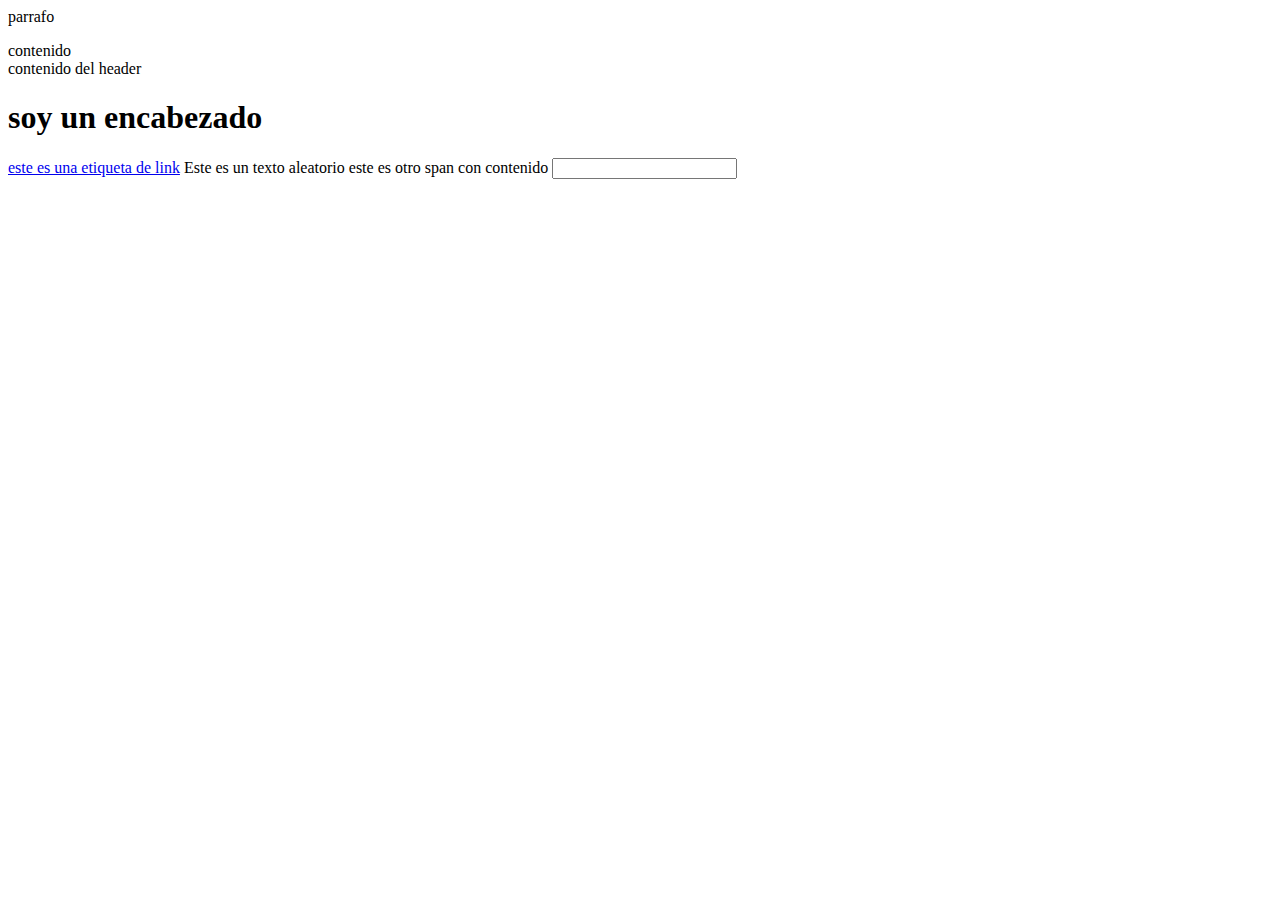
<file: 01 HTML Y CSS/02 modelos/index.html>
<!-- 
    1️⃣ TIPOS DE MODELO DE ETIQUETAS
-->
<!-- MODELO DE BLOQUE -->
<body>
  <div>
    <p>parrafo</p>
    contenido
  </div>
  <header>
    contenido del header
    <h1>soy un encabezado</h1>
  </header>

  <!-- MODELO INLINE -->

  <a href="https://www.google.com">este es una etiqueta de link</a>

  <span>Este es un texto aleatorio</span>
  <span>este es otro span con contenido</span>
  <input type="text">
</body>
</file>
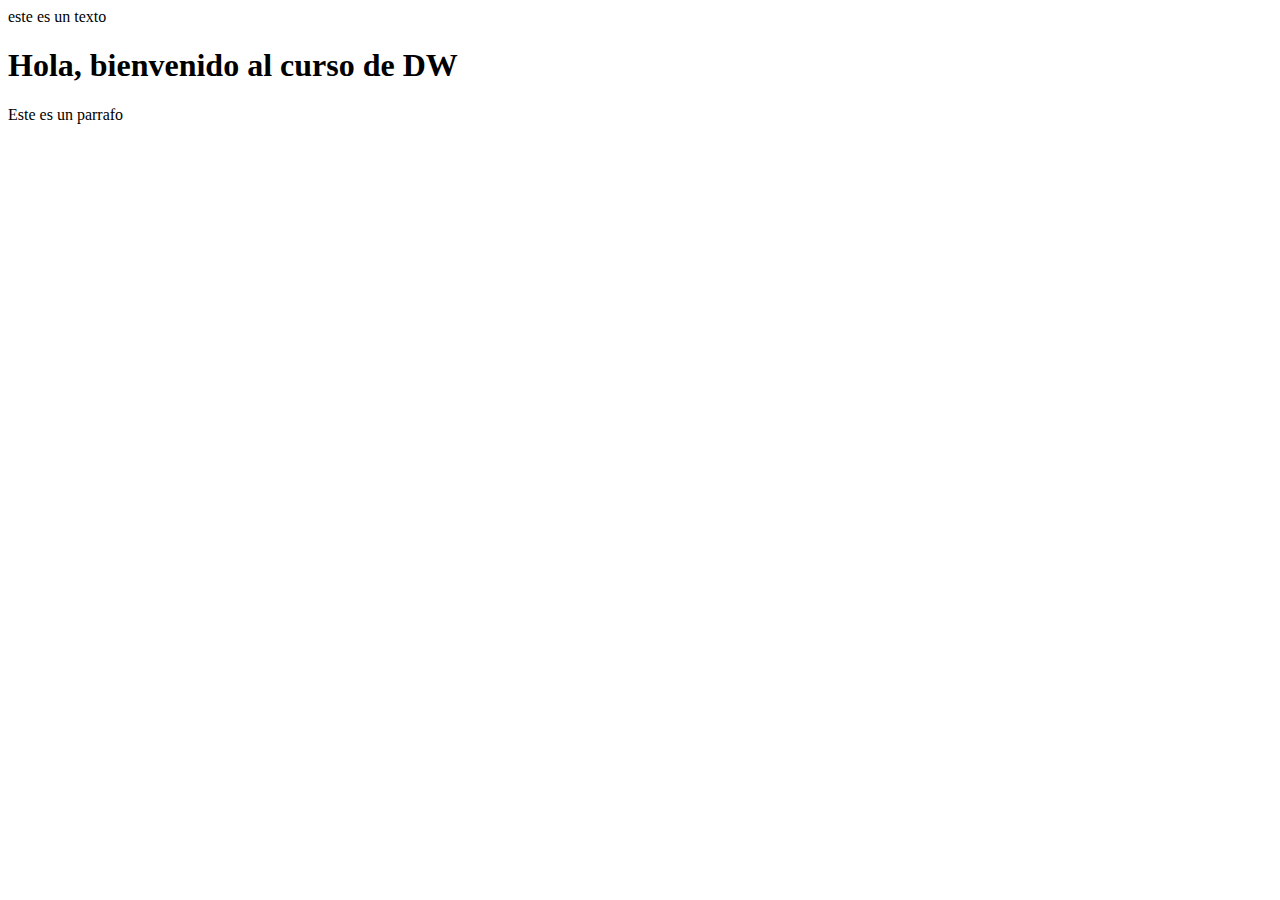
<file: 01 HTML Y CSS/03 estructura/index.html>
<html>
    <head>
        <!-- PRE CONFIGURACION DE RENDERIZADO -->
        <meta name="viewport" content="width=device-width, initial-scale=1.0">
    </head>
    <body>
        <!-- CONTENIDO -->
        <span>este es un texto</span>
        <h1>Hola, bienvenido al curso de DW</h1>
        <p>Este es un parrafo</p>
    </body>
</html>
</file>
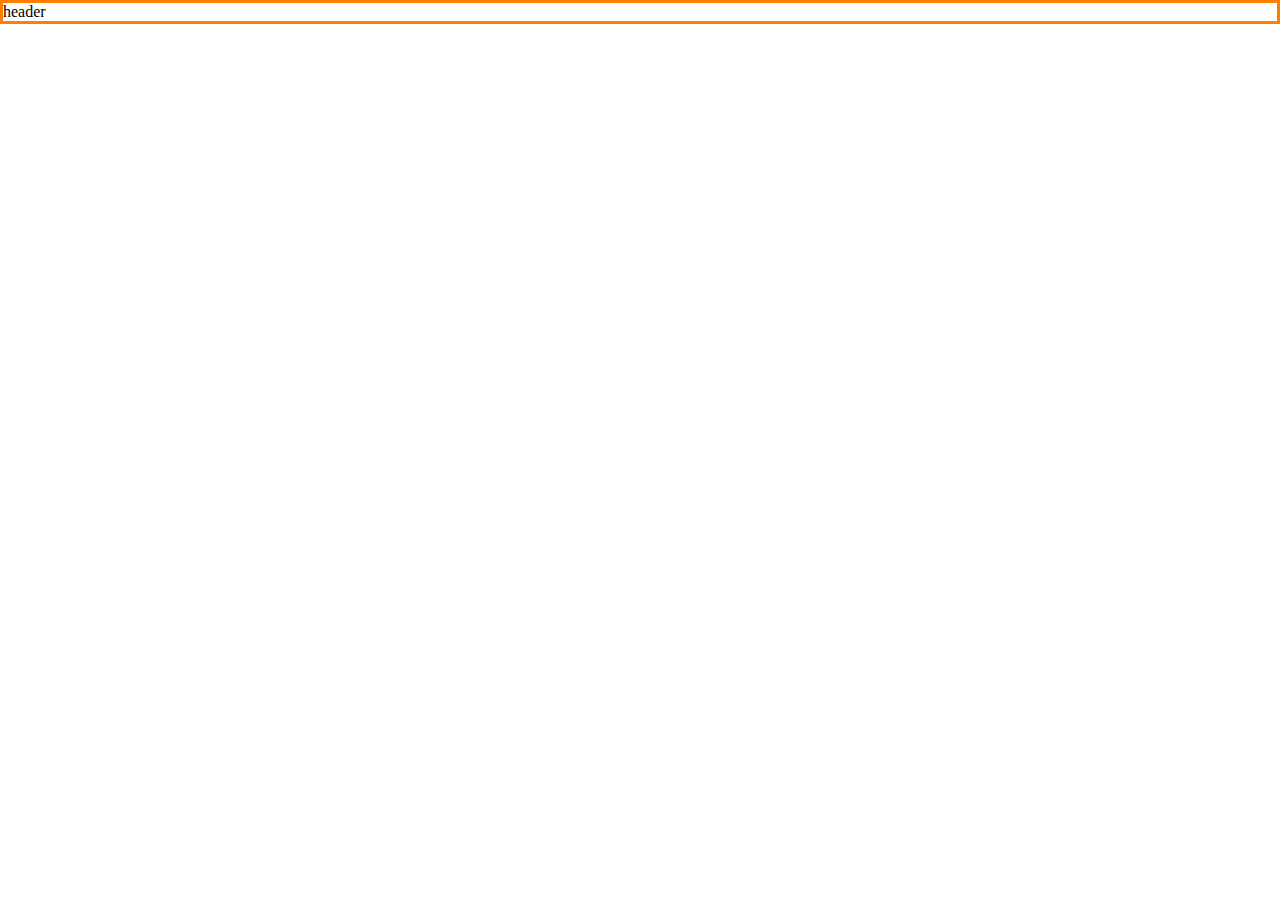
<file: 01 HTML Y CSS/04 maquetacion/index.html>
<!DOCTYPE html>
<!-- SEO => SEARCH ENGINE OPTIMIZATION -->
<html lang="es">
  <head>
    <meta charset="UTF-8" />
    <meta name="viewport" content="width=device-width, initial-scale=1.0" />
    <title>Maquetación</title>
    <!-- <meta name="description" content="Clínica dental fabricio en la ciudad de huancayo"> -->
    <!-- CSS -> CASCADE STYLE SHEET -->
    <style>
        body {
            margin: 0;
        }
        header {
            border: 3px solid #FF8000;
        }
    </style>
  </head>
  <body>
    <header>header</header>
  </body>
</html>
</file>
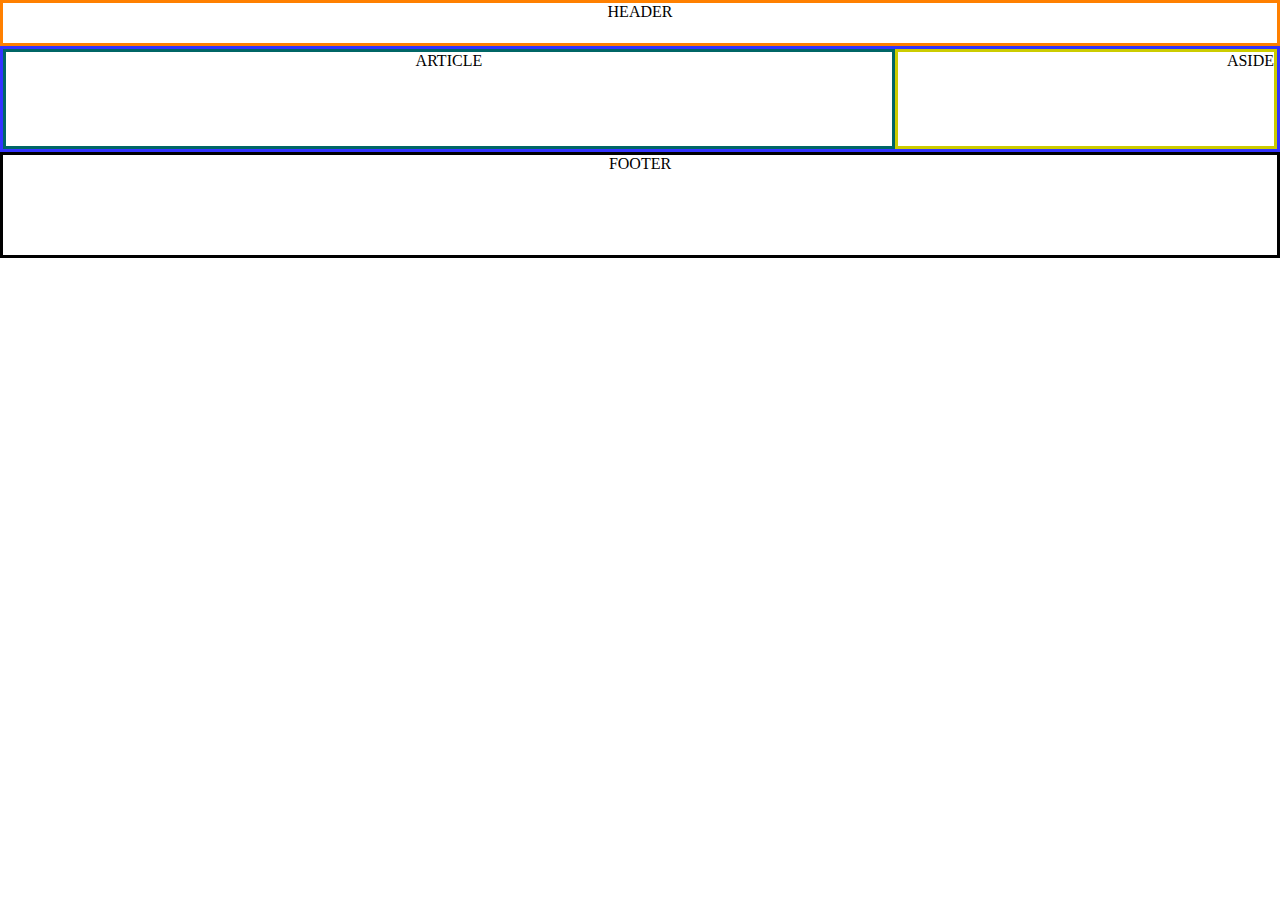
<file: 01 HTML Y CSS/05 maquetacion v2/index.html>
<!DOCTYPE html>
<!-- SEO => SEARCH ENGINE OPTIMIZATION -->
<html lang="es">
  <head>
    <meta charset="UTF-8" />
    <meta name="viewport" content="width=device-width, initial-scale=1.0" />
    <title>Maquetación</title>
    <!-- <meta name="description" content="Clínica dental fabricio en la ciudad de huancayo"> -->
    <!-- CSS -> CASCADE STYLE SHEET -->
    <style>
      body {
        margin: 0;
      }
      header {
        border: 3px solid #ff8000; /* CODIGO HEXADECIMAL */
        text-align: center;
        text-transform: uppercase;
        height: 40px;
      }
      section {
        border: 3px solid #3333ff;
        text-transform: uppercase;
        display: flex;
        flex-wrap: wrap;
      }
      article {
        border: 3px solid #006666;
        height: 100px;
        /* width: 350px; */
        width: 70%;
        box-sizing: border-box;
        text-align: center;
      }
      aside {
        border: 3px solid #cccc00;
        height: 100px;
        /* width: 150px; */
        width: 30%;
        box-sizing: border-box;
        text-align: right;
      }
      footer {
        border: 3px solid black;
        height: 100px;
        text-align: center;
        text-transform: uppercase;
      }
    </style>
  </head>
  <body>
    <header>header</header>
    <section>
      <article>article</article>
      <aside>aside</aside>
    </section>
    <footer>footer</footer>
  </body>
</html>
</file>
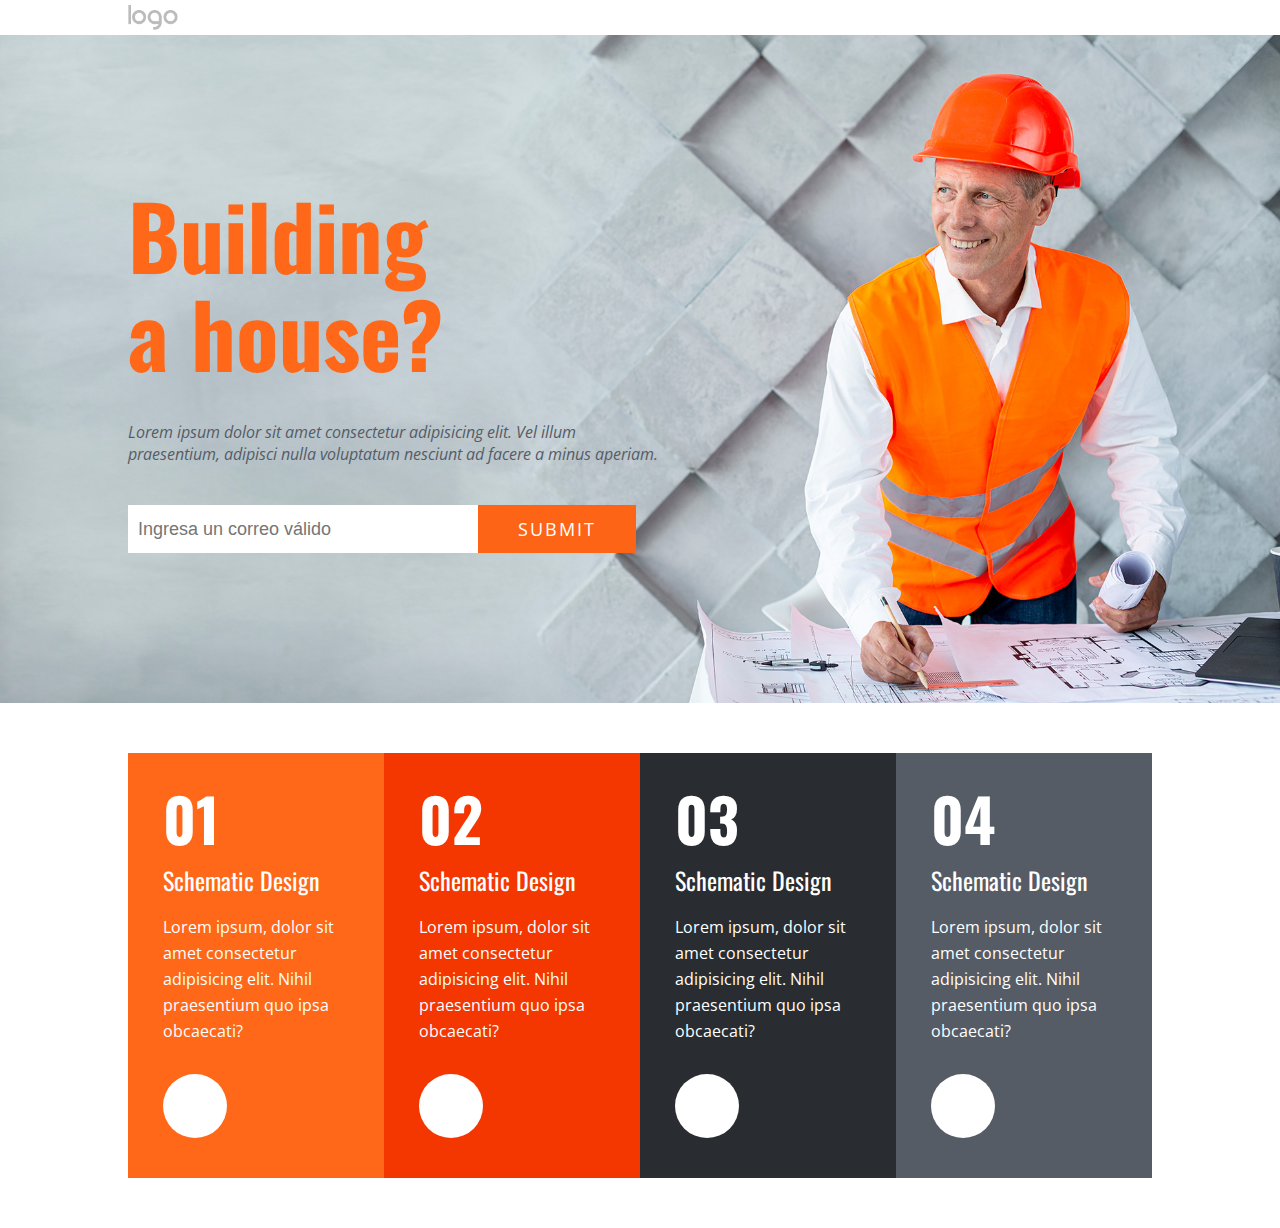
<file: 01 HTML Y CSS/06 demo/index.html>
<!DOCTYPE html>
<html lang="es">
    <head>
        <meta charset="UTF-8" />
        <meta name="viewport" content="width=device-width, initial-scale=1.0" />
        <title>DEMO</title>
        <link rel="preconnect" href="https://fonts.googleapis.com" />
        <link rel="preconnect" href="https://fonts.gstatic.com" crossorigin />
        <link
            href="https://fonts.googleapis.com/css2?family=Open+Sans:ital,wght@0,300..800;1,300..800&family=Oswald:wght@200..700&display=swap"
            rel="stylesheet"
        />
        <link
            rel="stylesheet"
            href="https://cdnjs.cloudflare.com/ajax/libs/font-awesome/6.5.1/css/all.min.css"
            integrity="sha512-DTOQO9RWCH3ppGqcWaEA1BIZOC6xxalwEsw9c2QQeAIftl+Vegovlnee1c9QX4TctnWMn13TZye+giMm8e2LwA=="
            crossorigin="anonymous"
            referrerpolicy="no-referrer"
        />
        <link rel="stylesheet" href="css/estilos.css" />
    </head>
    <body>
        <nav>
            <div class="contenedor">
                <img src="img/default-logo.png" alt="Logo" />
                <!-- unorder list -->
                <ul>
                    <li>
                        <a href="#">
                            <i class="fa-solid fa-bars"></i>
                        </a>
                    </li>
                    <li>
                        <a href="#">
                            <i class="fa-brands fa-facebook-f"></i>
                        </a>
                    </li>
                    <li>
                        <a href="#">
                            <i class="fa-brands fa-twitter"></i>
                        </a>
                    </li>
                    <li>
                        <a href="#">
                            <i class="fa-brands fa-instagram"></i>
                        </a>
                    </li>
                </ul>
            </div>
        </nav>
        <header>
            <div class="contenedor">
                <h1>
                    Building <br />
                    a house?
                </h1>
                <p>
                    Lorem ipsum dolor sit amet consectetur adipisicing elit. Vel
                    illum
                    <br />
                    praesentium, adipisci nulla voluptatum nesciunt ad facere a
                    minus aperiam.
                </p>
                <form>
                    <input type="text" placeholder="Ingresa un correo válido" />
                    <input type="submit" value="submit" />
                </form>
            </div>
        </header>
        <section>
            <div class="contenedor sectionBox">
                <article id="article1">
                    <h2>01</h2>
                    <h3>Schematic Design</h3>
                    <p>
                        Lorem ipsum, dolor sit amet consectetur adipisicing
                        elit. Nihil praesentium quo ipsa obcaecati?
                    </p>
                    <div>
                        <i class="fa-solid fa-angle-right icono1"></i>
                    </div>
                </article>
                <article id="article2">
                    <h2>02</h2>
                    <h3>Schematic Design</h3>
                    <p>
                        Lorem ipsum, dolor sit amet consectetur adipisicing
                        elit. Nihil praesentium quo ipsa obcaecati?
                    </p>
                    <div>
                        <i class="fa-solid fa-angle-right icono2"></i>
                    </div>
                </article>
                <article id="article3">
                    <h2>03</h2>
                    <h3>Schematic Design</h3>
                    <p>
                        Lorem ipsum, dolor sit amet consectetur adipisicing
                        elit. Nihil praesentium quo ipsa obcaecati?
                    </p>
                    <div>
                        <i class="fa-solid fa-angle-right icono3"></i>
                    </div>
                </article>
                <article id="article4">
                    <h2>04</h2>
                    <h3>Schematic Design</h3>
                    <p>
                        Lorem ipsum, dolor sit amet consectetur adipisicing
                        elit. Nihil praesentium quo ipsa obcaecati?
                    </p>
                    <div>
                        <i class="fa-solid fa-angle-right icono4"></i>
                    </div>
                </article>
            </div>
        </section>
    </body>
</html>
</file>
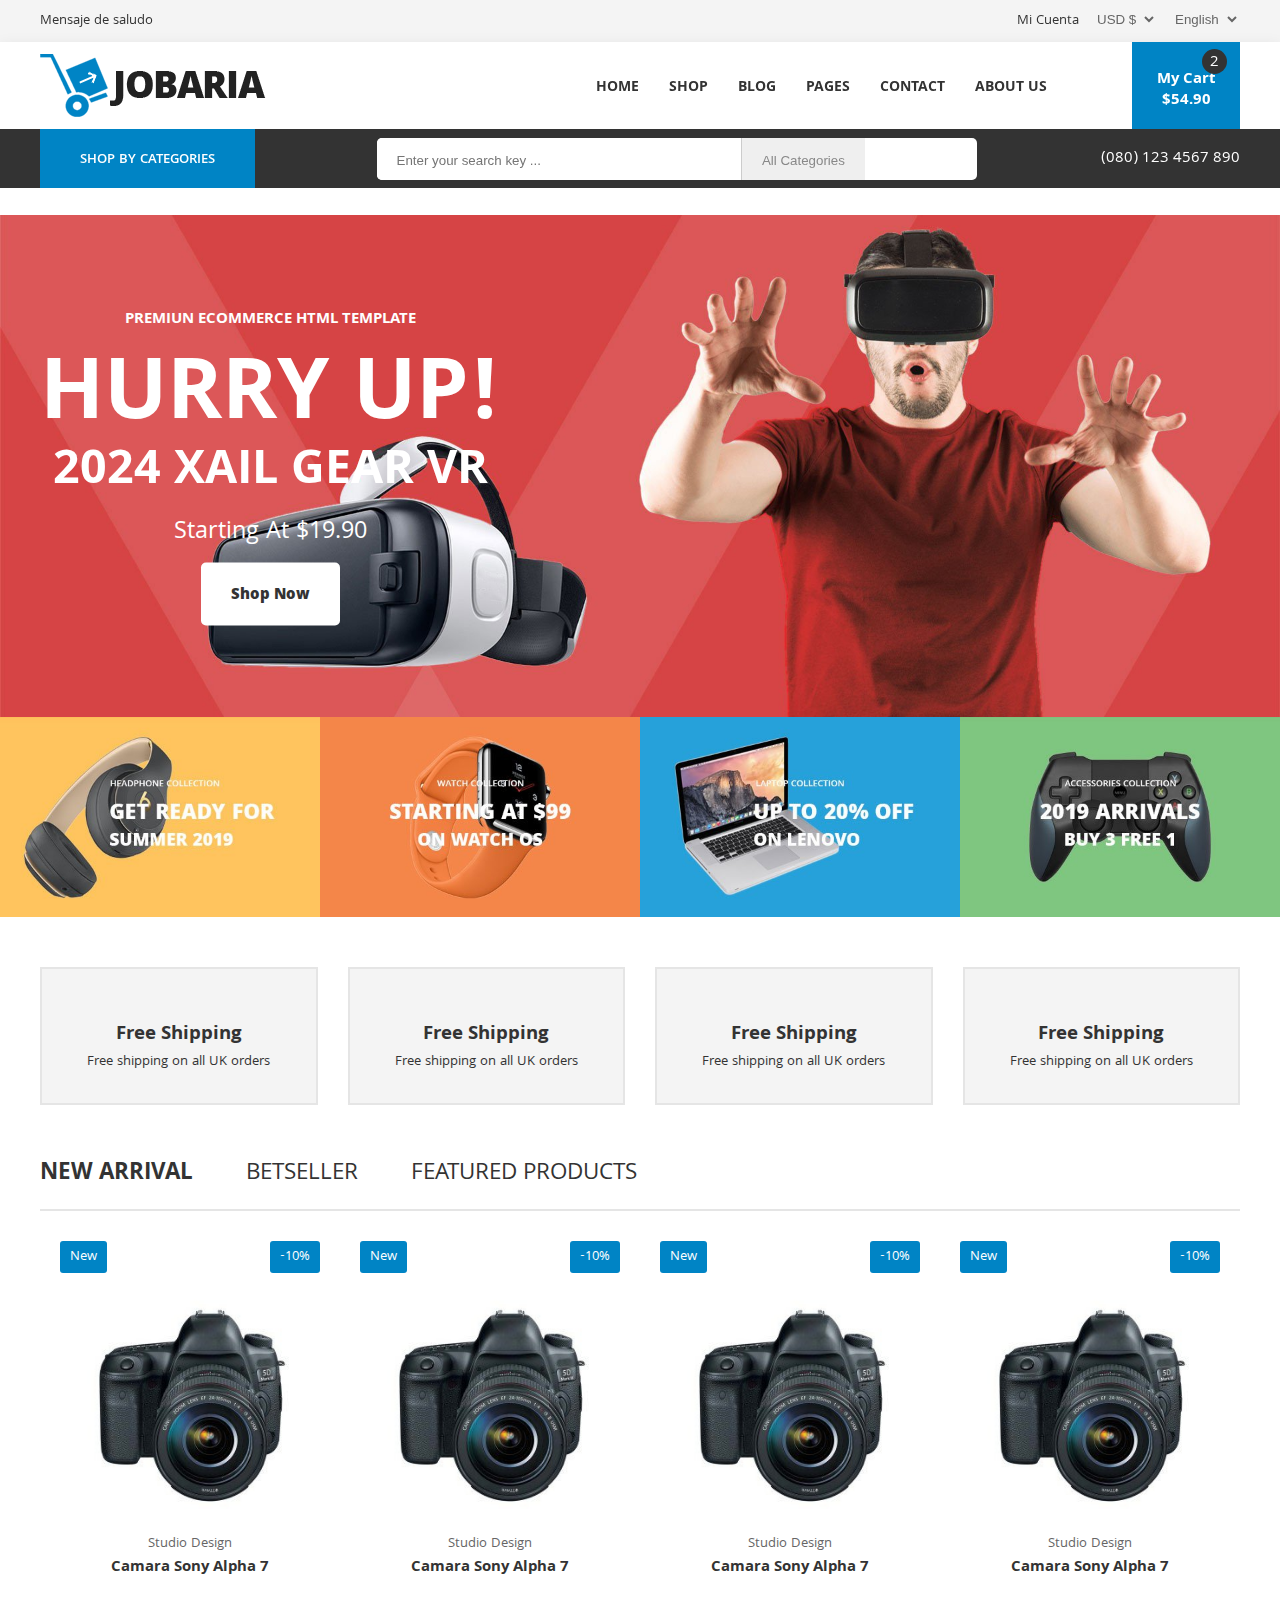
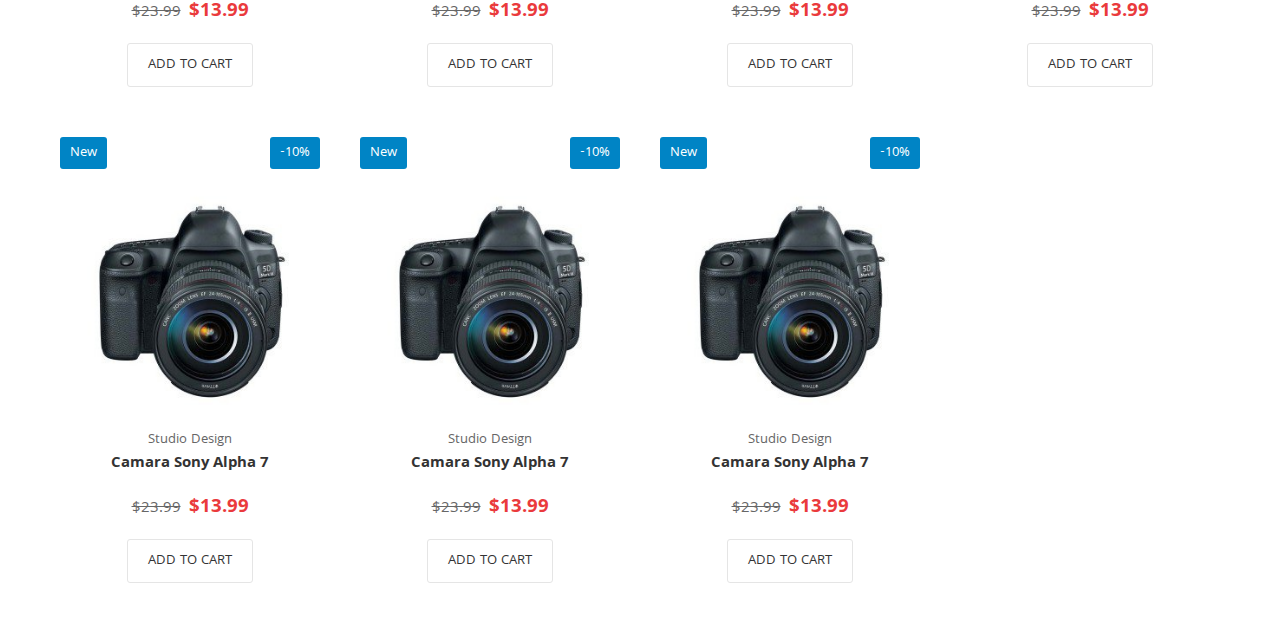
<file: 01 HTML Y CSS/07 proyecto/index.html>
<!DOCTYPE html>
<html lang="es">
    <head>
        <meta charset="UTF-8" />
        <meta name="viewport" content="width=device-width, initial-scale=1.0" />
        <title>Jobaira Store</title>
        <link
            rel="stylesheet"
            href="https://cdnjs.cloudflare.com/ajax/libs/font-awesome/6.5.1/css/all.min.css"
            integrity="sha512-DTOQO9RWCH3ppGqcWaEA1BIZOC6xxalwEsw9c2QQeAIftl+Vegovlnee1c9QX4TctnWMn13TZye+giMm8e2LwA=="
            crossorigin="anonymous"
            referrerpolicy="no-referrer"
        />
        <link rel="preconnect" href="https://fonts.googleapis.com" />
        <link rel="preconnect" href="https://fonts.gstatic.com" crossorigin />
        <link
            href="https://fonts.googleapis.com/css2?family=Khula:wght@300;400;600;700;800&display=swap"
            rel="stylesheet"
        />
        <link rel="stylesheet" href="css/estilos.css" />
        <!-- <script src="js/codigo.js"></script> -->
    </head>
    <body>
        <nav class="nav">
            <div class="nav__welcome pt-1 pb-1">
                <div class="nav__welcome__contenedor contenedor">
                    <div class="nav__welcome__contenedor--msj">
                        Mensaje de saludo
                    </div>
                    <div class="nav__welcome__contenedor__access">
                        <a
                            href="#"
                            class="nav__welcome__contenedor__access--account"
                        >
                            <i class="fa-solid fa-user"></i> Mi Cuenta
                        </a>
                        <select
                            class="nav__welcome__contenedor__access--moneda"
                        >
                            <option value="">USD $</option>
                            <option value="">PEN S/</option>
                        </select>
                        <select
                            class="nav__welcome__contenedor__access--idioma"
                        >
                            <option value="">English</option>
                            <option value="">Spanish</option>
                        </select>
                    </div>
                </div>
            </div>
            <menu class="nav__menu">
                <div class="nav__menu__contenedor contenedor">
                    <img
                        src="img/logo2.png"
                        alt=""
                        class="nav__menu__contenedor--logo"
                    />
                    <a href="#" class="nav__menu__contenedor--iconMenu">
                        <i class="fa-solid fa-bars"></i>
                    </a>
                    <div class="nav__menu__contenedor__right">
                        <ul class="nav__menu__contenedor__right__box mr-7">
                            <li class="nav__menu__contenedor__right__box__item">
                                <a
                                    href="#"
                                    class="nav__menu__contenedor__right__box__item--link"
                                >
                                    home
                                </a>
                            </li>
                            <li class="nav__menu__contenedor__right__box__item">
                                <a
                                    href="#"
                                    class="nav__menu__contenedor__right__box__item--link"
                                    >shop</a
                                >
                            </li>
                            <li class="nav__menu__contenedor__right__box__item">
                                <a
                                    href="#"
                                    class="nav__menu__contenedor__right__box__item--link"
                                    >blog</a
                                >
                            </li>
                            <li class="nav__menu__contenedor__right__box__item">
                                <a
                                    href="#"
                                    class="nav__menu__contenedor__right__box__item--link"
                                    >pages</a
                                >
                            </li>
                            <li class="nav__menu__contenedor__right__box__item">
                                <a
                                    href="#"
                                    class="nav__menu__contenedor__right__box__item--link"
                                    >contact</a
                                >
                            </li>
                            <li class="nav__menu__contenedor__right__box__item">
                                <a
                                    href="#"
                                    class="nav__menu__contenedor__right__box__item--link"
                                    >about us</a
                                >
                            </li>
                        </ul>
                        <a href="#" class="nav__menu__contenedor__right__cart">
                            <div
                                class="nav__menu__contenedor__right__cart__box"
                            >
                                <i class="fa-solid fa-cart-shopping"></i>
                                <span>2</span>
                            </div>
                            <span
                                class="nav__menu__contenedor__right__cart--title"
                                >My Cart</span
                            >
                            <span
                                class="nav__menu__contenedor__right__cart--price"
                                >$54.90</span
                            >
                        </a>
                    </div>
                </div>
            </menu>
            <div class="nav__search">
                <div class="nav__search__contenedor contenedor">
                    <div class="nav__search__contenedor__category">
                        <i class="fa-solid fa-bars-staggered"></i>
                        <span class="ml-2 mr-2">shop by categories</span>
                        <i class="fa-solid fa-angle-down"></i>
                    </div>
                    <form class="nav__search__contenedor__form">
                        <input
                            type="text"
                            placeholder="Enter your search key ..."
                        />
                        <select>
                            <option value="">All Categories</option>
                            <option value="">Perifericos</option>
                            <option value="">Accesorios</option>
                        </select>
                        <i class="fa-solid fa-angle-down"></i>
                        <i class="fa-solid fa-magnifying-glass ml-7"></i>
                    </form>
                    <div class="nav__search__contenedor__phone">
                        <i class="fa-solid fa-phone-volume"></i>
                        <span>(080) 123 4567 890</span>
                    </div>
                </div>
            </div>
        </nav>
        <header class="portada">
            <div class="portada__top">
                <img
                    src="img/portada.jpg"
                    alt="Jobaria Portada"
                    class="portada__top--img"
                />
                <div class="portada__top__contenedor">
                    <div class="portada__top__contenedor__box">
                        <p class="portada__top__contenedor__box--t1">
                            premiun ecommerce html template
                        </p>
                        <p class="portada__top__contenedor__box--t2">
                            hurry up!
                        </p>
                        <p class="portada__top__contenedor__box--t3">
                            2024 xail gear vr
                        </p>
                        <p class="portada__top__contenedor__box--t4 mb-1">
                            Starting At $19.90
                        </p>
                        <a href="#" class="portada__top__contenedor__box--btn">
                            Shop Now
                        </a>
                    </div>
                </div>
            </div>
            <div class="portada__bottom">
                <img src="img/p1.jpg" alt="Portada 1" />
                <img src="img/p2.jpg" alt="Portada 2" />
                <img src="img/p3.jpg" alt="Portada 3" />
                <img src="img/p4.jpg" alt="Portada 4" />
            </div>
        </header>
        <section class="cards pt-5 pb-5">
            <div class="cards__contenedor contenedor">
                <div class="cards__contenedor__item">
                    <i class="fa-solid fa-truck"></i>
                    <span class="cards__contenedor__item--titulo">
                        Free Shipping
                    </span>
                    <span class="cards__contenedor__item--descri">
                        Free shipping on all UK orders
                    </span>
                </div>
                <div class="cards__contenedor__item">
                    <i class="fa-solid fa-credit-card"></i>
                    <span class="cards__contenedor__item--titulo">
                        Free Shipping
                    </span>
                    <span class="cards__contenedor__item--descri">
                        Free shipping on all UK orders
                    </span>
                </div>
                <div class="cards__contenedor__item">
                    <i class="fa-solid fa-calendar"></i>
                    <span class="cards__contenedor__item--titulo">
                        Free Shipping
                    </span>
                    <span class="cards__contenedor__item--descri">
                        Free shipping on all UK orders
                    </span>
                </div>
                <div class="cards__contenedor__item">
                    <i class="fa-solid fa-asterisk"></i>
                    <span class="cards__contenedor__item--titulo">
                        Free Shipping
                    </span>
                    <span class="cards__contenedor__item--descri">
                        Free shipping on all UK orders
                    </span>
                </div>
            </div>
        </section>
        <section class="productos pb-5">
            <div class="productos__contenedor contenedor">
                <div class="productos__contenedor__menu">
                    <a
                        href="#"
                        class="productos__contenedor__menu--link active"
                    >
                        new arrival
                    </a>
                    <a href="#" class="productos__contenedor__menu--link ml-5">
                        betseller
                    </a>
                    <a href="#" class="productos__contenedor__menu--link ml-5">
                        featured products
                    </a>
                </div>
                <div class="productos__contenedor__box mt-3">
                    <article class="productos__contenedor__box__item">
                        <div class="productos__contenedor__box__item__top">
                            <span>New</span>
                            <span>-10%</span>
                        </div>
                        <img src="img/camara.jpg" alt="camara" />
                        <p class="productos__contenedor__box__item--cat">
                            Studio Design
                        </p>
                        <h2 class="productos__contenedor__box__item--name">
                            Camara Sony Alpha 7
                        </h2>
                        <div class="productos__contenedor__box__item__stars">
                            <i class="fa-solid fa-star"></i>
                            <i class="fa-solid fa-star"></i>
                            <i class="fa-solid fa-star"></i>
                            <i class="fa-regular fa-star"></i>
                            <i class="fa-regular fa-star"></i>
                        </div>
                        <div class="productos__contenedor__box__item__precio">
                            <span
                                class="productos__contenedor__box__item__precio--real"
                                >$23.99
                            </span>
                            <span
                                class="productos__contenedor__box__item__precio--oferta"
                                >$13.99
                            </span>
                        </div>
                        <a href="" class="productos__contenedor__box__item--btn"
                            >add to cart</a
                        >
                    </article>
                    <article class="productos__contenedor__box__item">
                        <div class="productos__contenedor__box__item__top">
                            <span>New</span>
                            <span>-10%</span>
                        </div>
                        <img src="img/camara.jpg" alt="camara" />
                        <p class="productos__contenedor__box__item--cat">
                            Studio Design
                        </p>
                        <h2 class="productos__contenedor__box__item--name">
                            Camara Sony Alpha 7
                        </h2>
                        <div class="productos__contenedor__box__item__stars">
                            <i class="fa-solid fa-star"></i>
                            <i class="fa-solid fa-star"></i>
                            <i class="fa-solid fa-star"></i>
                            <i class="fa-regular fa-star"></i>
                            <i class="fa-regular fa-star"></i>
                        </div>
                        <div class="productos__contenedor__box__item__precio">
                            <span
                                class="productos__contenedor__box__item__precio--real"
                                >$23.99</span
                            >
                            <span
                                class="productos__contenedor__box__item__precio--oferta"
                                >$13.99</span
                            >
                        </div>
                        <a href="" class="productos__contenedor__box__item--btn"
                            >add to cart</a
                        >
                    </article>
                    <article class="productos__contenedor__box__item">
                        <div class="productos__contenedor__box__item__top">
                            <span>New</span>
                            <span>-10%</span>
                        </div>
                        <img src="img/camara.jpg" alt="camara" />
                        <p class="productos__contenedor__box__item--cat">
                            Studio Design
                        </p>
                        <h2 class="productos__contenedor__box__item--name">
                            Camara Sony Alpha 7
                        </h2>
                        <div class="productos__contenedor__box__item__stars">
                            <i class="fa-solid fa-star"></i>
                            <i class="fa-solid fa-star"></i>
                            <i class="fa-solid fa-star"></i>
                            <i class="fa-regular fa-star"></i>
                            <i class="fa-regular fa-star"></i>
                        </div>
                        <div class="productos__contenedor__box__item__precio">
                            <span
                                class="productos__contenedor__box__item__precio--real"
                                >$23.99</span
                            >
                            <span
                                class="productos__contenedor__box__item__precio--oferta"
                                >$13.99</span
                            >
                        </div>
                        <a href="" class="productos__contenedor__box__item--btn"
                            >add to cart</a
                        >
                    </article>
                    <article class="productos__contenedor__box__item">
                        <div class="productos__contenedor__box__item__top">
                            <span>New</span>
                            <span>-10%</span>
                        </div>
                        <img src="img/camara.jpg" alt="camara" />
                        <p class="productos__contenedor__box__item--cat">
                            Studio Design
                        </p>
                        <h2 class="productos__contenedor__box__item--name">
                            Camara Sony Alpha 7
                        </h2>
                        <div class="productos__contenedor__box__item__stars">
                            <i class="fa-solid fa-star"></i>
                            <i class="fa-solid fa-star"></i>
                            <i class="fa-solid fa-star"></i>
                            <i class="fa-regular fa-star"></i>
                            <i class="fa-regular fa-star"></i>
                        </div>
                        <div class="productos__contenedor__box__item__precio">
                            <span
                                class="productos__contenedor__box__item__precio--real"
                                >$23.99</span
                            >
                            <span
                                class="productos__contenedor__box__item__precio--oferta"
                                >$13.99</span
                            >
                        </div>
                        <a href="" class="productos__contenedor__box__item--btn"
                            >add to cart</a
                        >
                    </article>
                    <article class="productos__contenedor__box__item">
                        <div class="productos__contenedor__box__item__top">
                            <span>New</span>
                            <span>-10%</span>
                        </div>
                        <img src="img/camara.jpg" alt="camara" />
                        <p class="productos__contenedor__box__item--cat">
                            Studio Design
                        </p>
                        <h2 class="productos__contenedor__box__item--name">
                            Camara Sony Alpha 7
                        </h2>
                        <div class="productos__contenedor__box__item__stars">
                            <i class="fa-solid fa-star"></i>
                            <i class="fa-solid fa-star"></i>
                            <i class="fa-solid fa-star"></i>
                            <i class="fa-regular fa-star"></i>
                            <i class="fa-regular fa-star"></i>
                        </div>
                        <div class="productos__contenedor__box__item__precio">
                            <span
                                class="productos__contenedor__box__item__precio--real"
                                >$23.99</span
                            >
                            <span
                                class="productos__contenedor__box__item__precio--oferta"
                                >$13.99</span
                            >
                        </div>
                        <a href="" class="productos__contenedor__box__item--btn"
                            >add to cart</a
                        >
                    </article>
                    <article class="productos__contenedor__box__item">
                        <div class="productos__contenedor__box__item__top">
                            <span>New</span>
                            <span>-10%</span>
                        </div>
                        <img src="img/camara.jpg" alt="camara" />
                        <p class="productos__contenedor__box__item--cat">
                            Studio Design
                        </p>
                        <h2 class="productos__contenedor__box__item--name">
                            Camara Sony Alpha 7
                        </h2>
                        <div class="productos__contenedor__box__item__stars">
                            <i class="fa-solid fa-star"></i>
                            <i class="fa-solid fa-star"></i>
                            <i class="fa-solid fa-star"></i>
                            <i class="fa-regular fa-star"></i>
                            <i class="fa-regular fa-star"></i>
                        </div>
                        <div class="productos__contenedor__box__item__precio">
                            <span
                                class="productos__contenedor__box__item__precio--real"
                                >$23.99</span
                            >
                            <span
                                class="productos__contenedor__box__item__precio--oferta"
                                >$13.99</span
                            >
                        </div>
                        <a href="" class="productos__contenedor__box__item--btn"
                            >add to cart</a
                        >
                    </article>
                    <article class="productos__contenedor__box__item">
                        <div class="productos__contenedor__box__item__top">
                            <span>New</span>
                            <span>-10%</span>
                        </div>
                        <img src="img/camara.jpg" alt="camara" />
                        <p class="productos__contenedor__box__item--cat">
                            Studio Design
                        </p>
                        <h2 class="productos__contenedor__box__item--name">
                            Camara Sony Alpha 7
                        </h2>
                        <div class="productos__contenedor__box__item__stars">
                            <i class="fa-solid fa-star"></i>
                            <i class="fa-solid fa-star"></i>
                            <i class="fa-solid fa-star"></i>
                            <i class="fa-regular fa-star"></i>
                            <i class="fa-regular fa-star"></i>
                        </div>
                        <div class="productos__contenedor__box__item__precio">
                            <span
                                class="productos__contenedor__box__item__precio--real"
                                >$23.99</span
                            >
                            <span
                                class="productos__contenedor__box__item__precio--oferta"
                                >$13.99</span
                            >
                        </div>
                        <a href="" class="productos__contenedor__box__item--btn"
                            >add to cart</a
                        >
                    </article>
                </div>
            </div>
        </section>
        <script src="js/codigo.js"></script>
    </body>
</html>
</file>
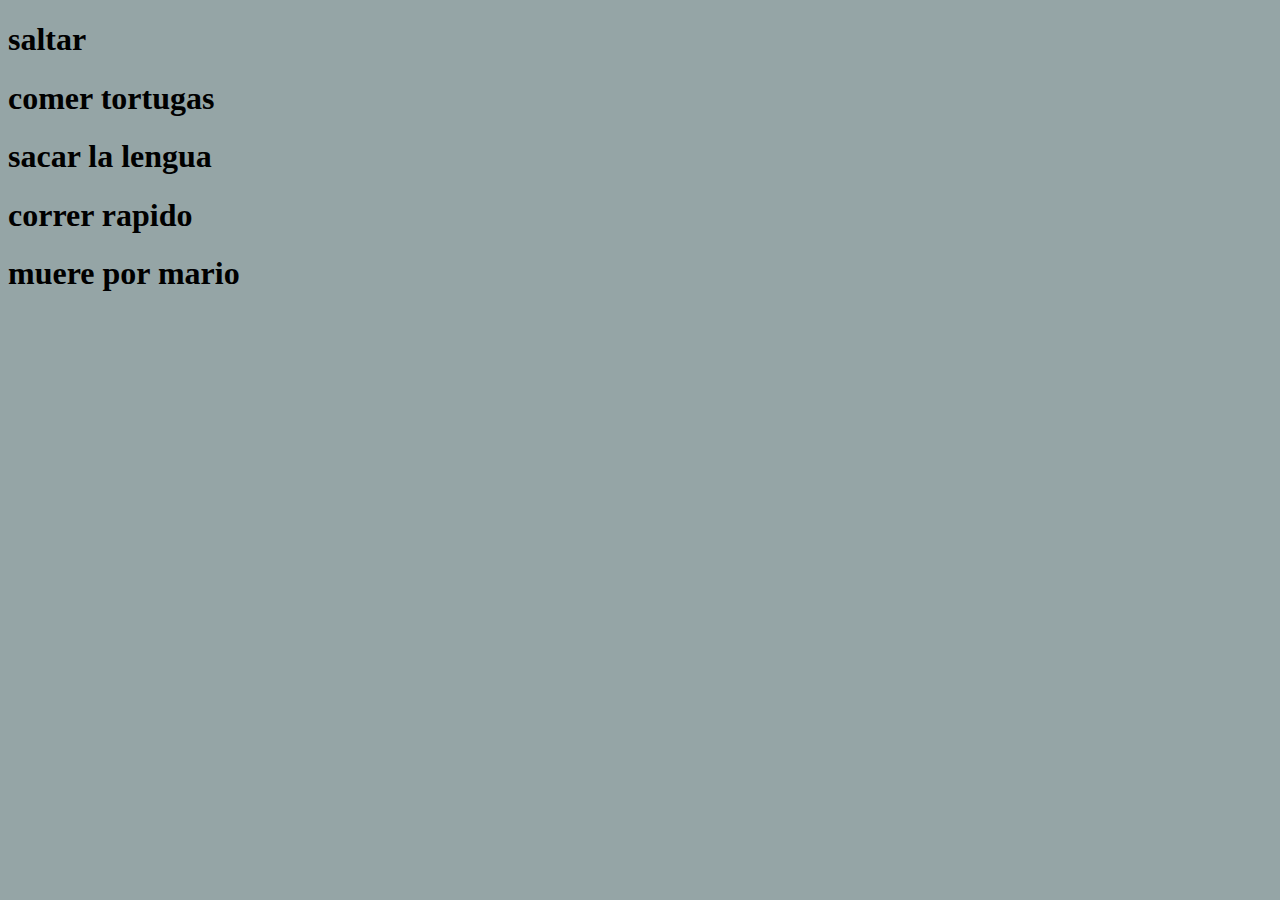
<file: 02 JAVASCRIPT/capitulo 01/index.html>
<!DOCTYPE html>
<html lang="es">
<head>
    <meta charset="UTF-8">
    <meta name="viewport" content="width=device-width, initial-scale=1.0">
    <title>Document</title>
    <style>
        body {
            background-color: #95a5a6;
        }
    </style>
</head>
<body>
    
    <div class="bloque1">
    </div>
    
    <script src="app-07.js"></script>

</body>
</html>
</file>
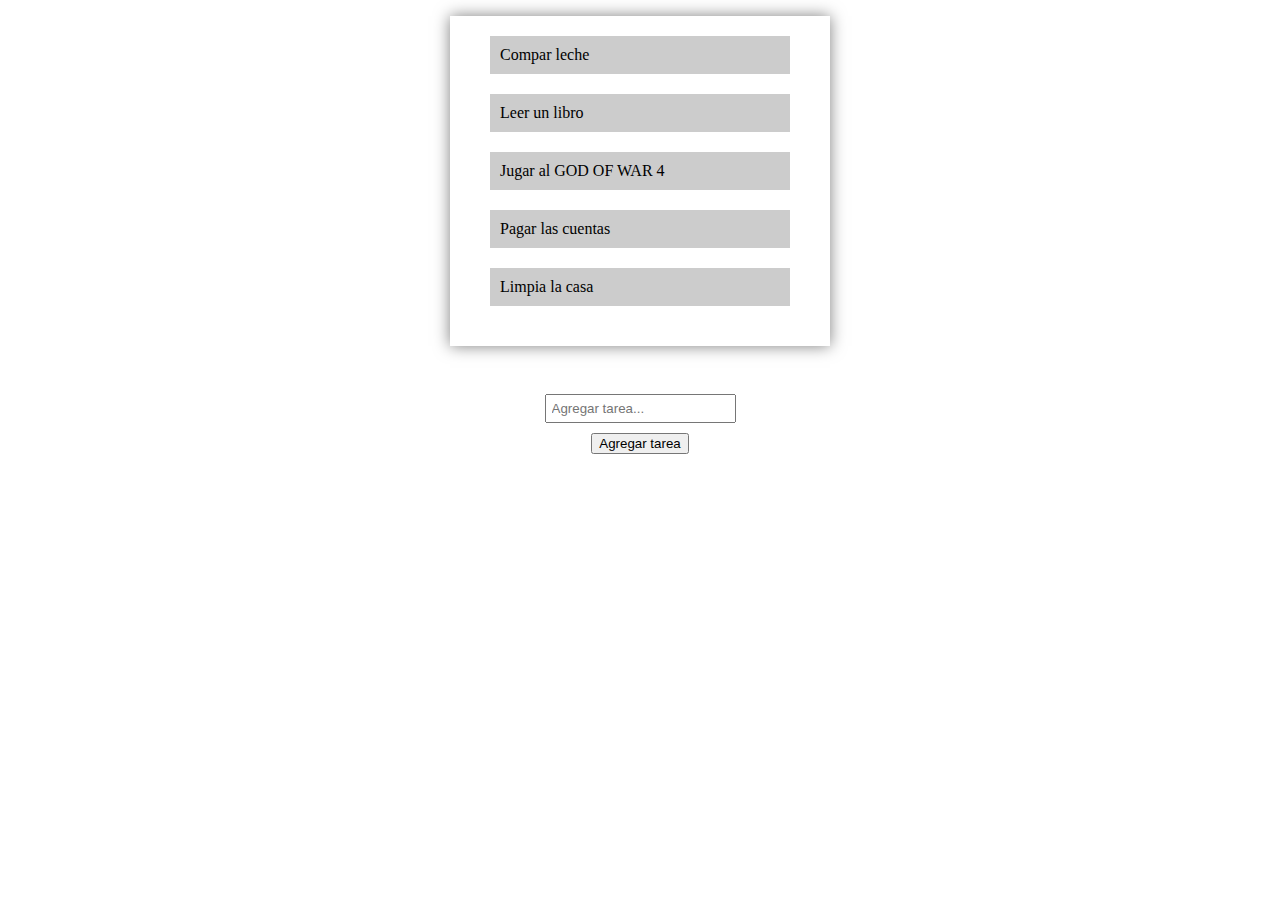
<file: 02 JAVASCRIPT/capitulo 02/index.html>
<!DOCTYPE html>
<html lang="es">
<head>
    <meta charset="UTF-8">
    <meta http-equiv="X-UA-Compatible" content="IE=edge">
    <meta name="viewport" content="width=device-width, initial-scale=1.0">
    <title>EVENT DELEGATION</title>
    <link rel="stylesheet" href="estilos.css">
</head>
<body>
    <!--  -->
    <ul>
        <!--  -->
        <li>Compar leche</li>
        <li>Leer un libro</li>
        <li>Jugar al GOD OF WAR 4</li>
        <li>Pagar las cuentas</li>
        <li>Limpia la casa</li>
        <!--  -->
    </ul>
    <!--  -->
    <div>
        <p class="alerta"></p>
        <input type="text" class="tarea" placeholder="Agregar tarea...">
        <button>Agregar tarea</button>
        <!-- <button>eliminar</button> -->
    </div>
    <script src="codigo.js"></script>
</body>
</html>
</file>
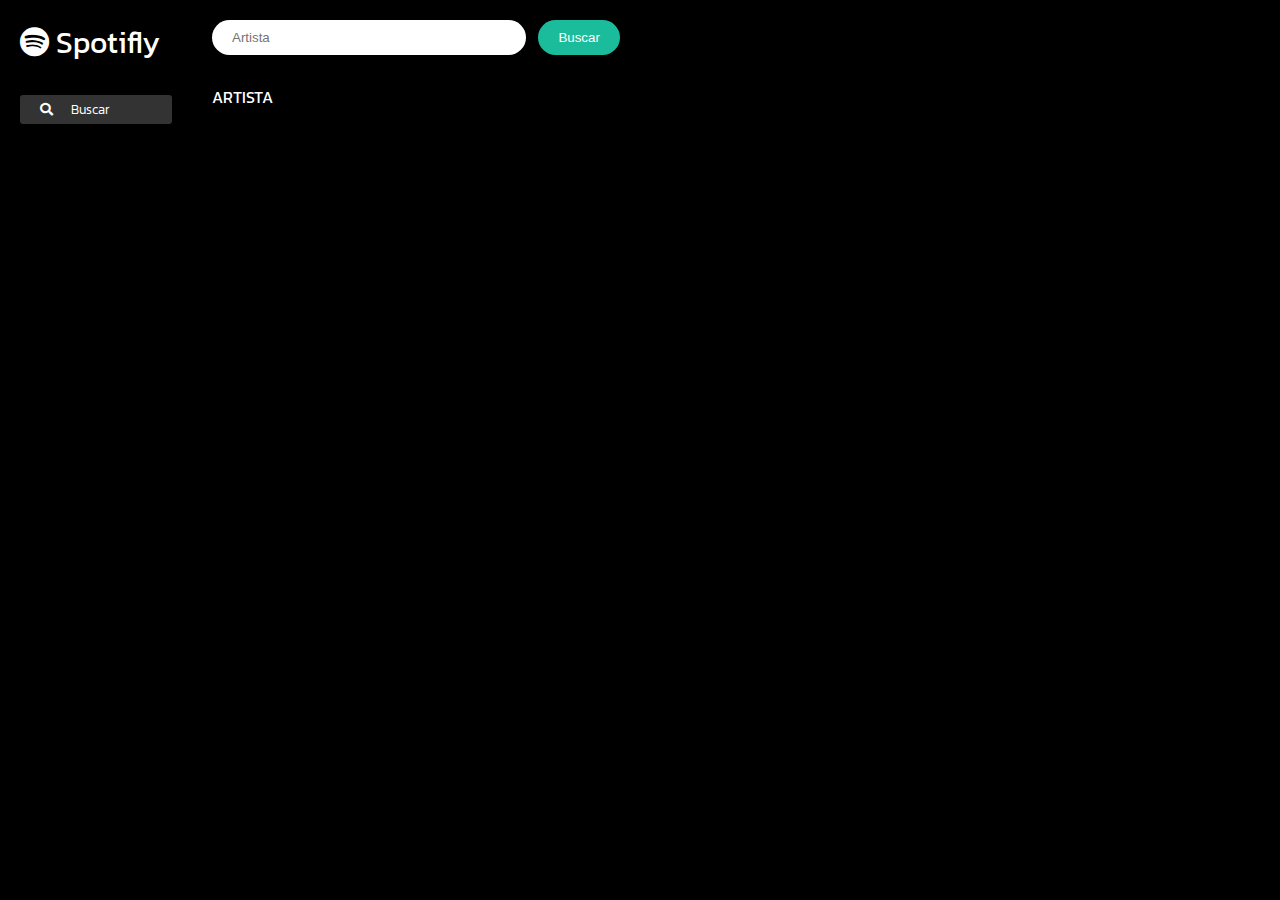
<file: 02 JAVASCRIPT/capitulo 04/index.html>
<!DOCTYPE html>
<html lang="en">
<head>
    <meta charset="UTF-8">
    <meta http-equiv="X-UA-Compatible" content="IE=edge">
    <meta name="viewport" content="width=device-width, initial-scale=1.0">
    <link rel="preconnect" href="https://fonts.googleapis.com">
    <link rel="preconnect" href="https://fonts.gstatic.com" crossorigin>
    <link href="https://fonts.googleapis.com/css2?family=Kanit:wght@300;400&display=swap" rel="stylesheet">
    <link rel="stylesheet" href="https://cdnjs.cloudflare.com/ajax/libs/font-awesome/5.15.4/css/all.min.css">
    <link rel="icon" type="image/svg" href="img/spotify-brands.svg" sizes="16x16">
    <link rel="stylesheet" href="css/estilos.css">
    <title>Spotifly</title>
</head>
<body>
    <section class="section">
        <div class="section__left">
            <div class="section__left__logo">
                <i class="fab fa-spotify"></i> Spotifly
            </div>
            <div class="section__left__menu">
                <div class="section__left__menu--item">
                    <i class="fas fa-search"></i> Buscar
                </div>
            </div>
        </div>
        <div class="section__right">
            <div class="section__right__top">
                <input type="text" placeholder="Artista" class="search">
                <button class="btn">Buscar</button>
            </div>
            <div class="section__right__contenido">
                <div class="section__right__contenido__resultado">
                    <div class="section__right__contenido__resultado__top">
                        <h2 class="section__right__contenido__resultado__top--titulo"></h2>
                        <span>ARTISTA</span>
                    </div>
                    <div class="section__right__contenido__resultado__discografia">
                        <!-- <div class="section__right__contenido__resultado__discografia__item">
                            <h3 class="section__right__contenido__resultado__discografia__item--titulo">Nevermind</h3>
                            <div class="section__right__contenido__resultado__discografia__item__left">
                                <img src="https://img.discogs.com/UoDAnoi3Cbp_JvOrz4CRgZBBSfg=/fit-in/600x592/filters:strip_icc():format(jpeg):mode_rgb():quality(90)/discogs-images/R-367084-1263095553.jpeg.jpg" alt="">
                                <div class="section__right__contenido__resultado__discografia__item__left__info">
                                    <p>Año: <span>1999</span></p>
                                    <p>País: <span>USA</span></p>
                                </div>
                            </div>
                        </div>
                        <div class="section__right__contenido__resultado__discografia__item">
                            <h3 class="section__right__contenido__resultado__discografia__item--titulo">Nevermind</h3>
                            <div class="section__right__contenido__resultado__discografia__item__left">
                                <img src="https://img.discogs.com/UoDAnoi3Cbp_JvOrz4CRgZBBSfg=/fit-in/600x592/filters:strip_icc():format(jpeg):mode_rgb():quality(90)/discogs-images/R-367084-1263095553.jpeg.jpg" alt="">
                                <div class="section__right__contenido__resultado__discografia__item__left__info">
                                    <p>Año: <span>1999</span></p>
                                    <p>País: <span>USA</span></p>
                                </div>
                            </div>
                            <div class="section__right__contenido__resultado__discografia__item__right">
                                <ol>
                                    <li>Lorem, ipsum.</li>
                                    <li>Lorem, ipsum.</li>
                                    <li>Lorem, ipsum.</li>
                                    <li>Lorem, ipsum.</li>
                                    <li>Lorem, ipsum.</li>
                                </ol>
                            </div>
                        </div>
                        <div class="section__right__contenido__resultado__discografia__item">
                            <h3 class="section__right__contenido__resultado__discografia__item--titulo">Nevermind</h3>
                            <div class="section__right__contenido__resultado__discografia__item__left">
                                <img src="https://img.discogs.com/UoDAnoi3Cbp_JvOrz4CRgZBBSfg=/fit-in/600x592/filters:strip_icc():format(jpeg):mode_rgb():quality(90)/discogs-images/R-367084-1263095553.jpeg.jpg" alt="">
                                <div class="section__right__contenido__resultado__discografia__item__left__info">
                                    <p>Año: <span>1999</span></p>
                                    <p>País: <span>USA</span></p>
                                </div>
                            </div>
                            <div class="section__right__contenido__resultado__discografia__item__right">
                                <ol>
                                    <li>Lorem, ipsum.</li>
                                    <li>Lorem, ipsum.</li>
                                    <li>Lorem, ipsum.</li>
                                    <li>Lorem, ipsum.</li>
                                    <li>Lorem, ipsum.</li>
                                </ol>
                            </div>
                        </div>
                        <div class="section__right__contenido__resultado__discografia__item">
                            <h3 class="section__right__contenido__resultado__discografia__item--titulo">Nevermind</h3>
                            <div class="section__right__contenido__resultado__discografia__item__left">
                                <img src="https://img.discogs.com/UoDAnoi3Cbp_JvOrz4CRgZBBSfg=/fit-in/600x592/filters:strip_icc():format(jpeg):mode_rgb():quality(90)/discogs-images/R-367084-1263095553.jpeg.jpg" alt="">
                                <div class="section__right__contenido__resultado__discografia__item__left__info">
                                    <p>Año: <span>1999</span></p>
                                    <p>País: <span>USA</span></p>
                                </div>
                            </div>
                            <div class="section__right__contenido__resultado__discografia__item__right">
                                <ol>
                                    <li>Lorem, ipsum.</li>
                                    <li>Lorem, ipsum.</li>
                                    <li>Lorem, ipsum.</li>
                                    <li>Lorem, ipsum.</li>
                                    <li>Lorem, ipsum.</li>
                                </ol>
                            </div>
                        </div> -->
                    </div>
                    
                </div>
                <div class="section__right__contenido--indicaciones d-none">
                    Intente buscar por su artista favorito 😉😉
                </div>
                <div class="section__right__contenido--noResult d-none">
                    Ningun Resultado obtenido, Intente Otra vez! 💥💥
                </div>
            </div>
        </div>
    </section>
    <script src="js/conceptos.js"></script>
    <!-- <script src="js/app.js"></script> -->
</body>
</html>
</file>
<file: 01 HTML Y CSS/06 demo/css/estilos.css>
body {
    margin: 0;
}

/* CONSTANTES */
.contenedor {
    width: 60%;
    margin-left: auto;
    margin-right: auto;
}

/* NAV */
nav div {
    /* background-color: peru; */
    /* width: 60%; */
    /* margin-left: auto; */
    /* margin-right: auto; */
    display: flex;
    /* height: 100px; */
    justify-content: space-between;
    align-items: center;
    padding: 5px 0;
}

nav div img {
    width: 50px;
}

nav div ul {
    list-style: none;
    /* margin: 20px 10px 5px 50px; */
    /* margin: 10px 20px; */
    /* margin: 0; */
    margin-top: 0;
    margin-bottom: 0;
    /* margin-left: 0; */
    /* margin-right: 0; */
    padding-left: 0;
    display: flex;
    /* margin-top: auto; */
    /* margin-bottom: auto; */
    /* border: 3px solid green; */
    /* justify-content: space-around; */
    /* width: 200px; */
}

nav div ul li a {
    color: black;
    /* background-color: #e74c3c; */
    /* border: 3px solid black; */
    padding: 7px 8px 5px 8px;
    display: inline-block;
}

/* HEADER */
header {
    background-image: url(../img/portada.jpg);
    background-position: center;
    background-size: cover;
    padding: 150px 0;
}

header div h1 {
    margin-top: 0;
    margin-bottom: 0;
    color: #ff6818;
    font-size: 88px;
    font-family: 'Oswald', sans-serif;
    /* = 0 */
    line-height: 98px;
}

header div p {
    font-family: 'Open Sans', sans-serif;
    font-size: 16px;
    font-style: italic;
    color: rgb(85, 92, 102);
    margin-top: 40px;
    margin-bottom: 40px;
}

header div form {
    display: flex;
}

header div form input:first-child {
    padding: 12px 10px;
    border: none;
    outline: 0;
    font-size: 18px;
    width: 330px;
}

/* header div form input:first-child { */
/* header div form input:nth-child(2) { */
/* header div form input:nth-child(even) { */
header div form input[type='submit'] {
    font-size: 18px;
    background-color: #fe6415;
    text-transform: uppercase;
    font-family: 'Open Sans', sans-serif;
    color: white;
    border: none;
    padding: 12px 40px;
    letter-spacing: 2px;
}

/* SECTION */
/* section div {
  width: 60%;
  margin-left: auto;
  margin-right: auto;
  border: 2px solid blue;
} */

/* .contenedor {
  border: 2px solid blue;
} */

/* #sectionBox {
  display: flex;
} */

section {
    /* margin-top: 50px; */
    /* margin-bottom: 50px; */
    padding: 50px 0;
    /* background-color: rgba(0, 0, 0, 0.6); */
}

.sectionBox {
    display: flex;
    flex-wrap: wrap;
}

section div article {
    width: 25%;
    color: white;
    padding: 20px 35px 40px 35px;
    box-sizing: border-box;
}

#article1 {
    background-color: #ff6818;
}

#article2 {
    background-color: #f43701;
}

#article3 {
    background-color: #292d31;
}

#article4 {
    background-color: #555c66;
}

section div article h2,
section div article h3 {
    font-family: 'Oswald', sans-serif;
    margin-top: 0;
    margin-bottom: 0;
}

section div article h2 {
    font-size: 60px;
}

section div article h3 {
    font-size: 24px;
    font-weight: 400;
}

section div article p {
    font-family: 'Open Sans', sans-serif;
    line-height: 26px;
    margin-bottom: 30px;
}

section div article div {
    background-color: white;
    width: 64px;
    height: 64px;
    border-radius: 50%;
    display: flex;
    justify-content: center;
    align-items: center;
    cursor: pointer;
}

section div article div i {
    /* color: black; */
    font-size: 40px;
}

.icono1 {
    color: #ff6818;
}
.icono2 {
    color: #f43701;
}
.icono3 {
    color: #292d31;
}
.icono4 {
    color: #555c66;
}

/* RESPONSIVE DESIGNE */

@media only screen and (max-width: 1400px) {
    .contenedor {
        width: 80%;
    }
}

@media only screen and (max-width: 1200px) {
    .contenedor {
        width: 100%;
        padding-left: 20px;
        padding-right: 20px;
        box-sizing: border-box;
    }
}

@media only screen and (max-width: 980px) {
    section div article {
        width: 50%;
    }
}

@media only screen and (max-width: 600px) {
    header div h1 {
        font-size: 50px;
        line-height: 60px;
    }

    header div h1,
    header div p {
        text-align: center;
    }

    header div h1 br,
    header div p br {
        content: '';
    }

    header div form {
        flex-direction: column;
        align-items: center;
    }

    header div form input:first-child {
        margin-bottom: 10px;
        width: 80%;
    }

    /* section div article { */
        width: 100%;
    }
}
</file>
<file: 01 HTML Y CSS/07 proyecto/css/estilos.css>
/*
    1EM = 16px

    1200px / 16px = 75em 
    992px = 62em
    768px = 48em
    576px = 36em
    420px = 26.25em
    380px = 23.75em

*/
* {
  margin: 0;
  padding: 0;
  box-sizing: border-box;
}

html {
  /*
      16px ----> 100%
      10px ----> ?
  */
  font-size: 62.5%;
  font-family: "Khula", sans-serif;
}
@media only screen and (max-width: 36em) {
  html {
    font-size: 50%;
  }
}

a, span {
  display: inline-block;
}

a {
  text-decoration: none;
}

ul, ol {
  list-style: none;
}

.d-hide {
  display: none;
}

.contenedor {
  max-width: 120rem;
  margin-left: auto;
  margin-right: auto;
}
@media only screen and (max-width: 75em) {
  .contenedor {
    max-width: 96rem;
  }
}
@media only screen and (max-width: 62em) {
  .contenedor {
    max-width: 72rem;
  }
}
@media only screen and (max-width: 48em) {
  .contenedor {
    max-width: 54rem;
  }
}
@media only screen and (max-width: 36em) {
  .contenedor {
    padding-left: 2rem;
    padding-right: 2rem;
  }
}

.pt-1 {
  padding-top: 1rem;
}

.pt-2 {
  padding-top: 2rem;
}

.pt-3 {
  padding-top: 3rem;
}

.pt-4 {
  padding-top: 4rem;
}

.pt-5 {
  padding-top: 5rem;
}

.pt-6 {
  padding-top: 6rem;
}

.pt-7 {
  padding-top: 7rem;
}

.pt-8 {
  padding-top: 8rem;
}

.pt-9 {
  padding-top: 9rem;
}

.pt-10 {
  padding-top: 10rem;
}

.pb-1 {
  padding-bottom: 1rem;
}

.pb-2 {
  padding-bottom: 2rem;
}

.pb-3 {
  padding-bottom: 3rem;
}

.pb-4 {
  padding-bottom: 4rem;
}

.pb-5 {
  padding-bottom: 5rem;
}

.pb-6 {
  padding-bottom: 6rem;
}

.pb-7 {
  padding-bottom: 7rem;
}

.pb-8 {
  padding-bottom: 8rem;
}

.pb-9 {
  padding-bottom: 9rem;
}

.pb-10 {
  padding-bottom: 10rem;
}

.pl-1 {
  padding-left: 1rem;
}

.pl-2 {
  padding-left: 2rem;
}

.pl-3 {
  padding-left: 3rem;
}

.pl-4 {
  padding-left: 4rem;
}

.pl-5 {
  padding-left: 5rem;
}

.pl-6 {
  padding-left: 6rem;
}

.pl-7 {
  padding-left: 7rem;
}

.pl-8 {
  padding-left: 8rem;
}

.pl-9 {
  padding-left: 9rem;
}

.pl-10 {
  padding-left: 10rem;
}

.pr-1 {
  padding-right: 1rem;
}

.pr-2 {
  padding-right: 2rem;
}

.pr-3 {
  padding-right: 3rem;
}

.pr-4 {
  padding-right: 4rem;
}

.pr-5 {
  padding-right: 5rem;
}

.pr-6 {
  padding-right: 6rem;
}

.pr-7 {
  padding-right: 7rem;
}

.pr-8 {
  padding-right: 8rem;
}

.pr-9 {
  padding-right: 9rem;
}

.pr-10 {
  padding-right: 10rem;
}

.mt-1 {
  margin-top: 1rem;
}

.mt-2 {
  margin-top: 2rem;
}

.mt-3 {
  margin-top: 3rem;
}

.mt-4 {
  margin-top: 4rem;
}

.mt-5 {
  margin-top: 5rem;
}

.mt-6 {
  margin-top: 6rem;
}

.mt-7 {
  margin-top: 7rem;
}

.mt-8 {
  margin-top: 8rem;
}

.mt-9 {
  margin-top: 9rem;
}

.mt-10 {
  margin-top: 10rem;
}

.mb-1 {
  margin-bottom: 1rem;
}

.mb-2 {
  margin-bottom: 2rem;
}

.mb-3 {
  margin-bottom: 3rem;
}

.mb-4 {
  margin-bottom: 4rem;
}

.mb-5 {
  margin-bottom: 5rem;
}

.mb-6 {
  margin-bottom: 6rem;
}

.mb-7 {
  margin-bottom: 7rem;
}

.mb-8 {
  margin-bottom: 8rem;
}

.mb-9 {
  margin-bottom: 9rem;
}

.mb-10 {
  margin-bottom: 10rem;
}

.ml-1 {
  margin-left: 1rem;
}

.ml-2 {
  margin-left: 2rem;
}

.ml-3 {
  margin-left: 3rem;
}

.ml-4 {
  margin-left: 4rem;
}

.ml-5 {
  margin-left: 5rem;
}

.ml-6 {
  margin-left: 6rem;
}

.ml-7 {
  margin-left: 7rem;
}

.ml-8 {
  margin-left: 8rem;
}

.ml-9 {
  margin-left: 9rem;
}

.ml-10 {
  margin-left: 10rem;
}

.mr-1 {
  margin-right: 1rem;
}

.mr-2 {
  margin-right: 2rem;
}

.mr-3 {
  margin-right: 3rem;
}

.mr-4 {
  margin-right: 4rem;
}

.mr-5 {
  margin-right: 5rem;
}

.mr-6 {
  margin-right: 6rem;
}

.mr-7 {
  margin-right: 7rem;
}

.mr-8 {
  margin-right: 8rem;
}

.mr-9 {
  margin-right: 9rem;
}

.mr-10 {
  margin-right: 10rem;
}

.nav {
  position: fixed;
  z-index: 1;
  width: 100%;
}
.nav__welcome {
  background-color: #f4f4f4;
}
.nav__welcome__contenedor {
  font-size: 1.4rem;
  display: flex;
  justify-content: space-between;
}
.nav__welcome__contenedor--msj {
  color: rgb(51, 51, 51);
}
.nav__welcome__contenedor__access--account {
  color: rgb(51, 51, 51);
}
.nav__welcome__contenedor__access--account i {
  margin-right: 0.5rem;
}
.nav__welcome__contenedor__access select {
  border: none;
  outline: 0;
  cursor: pointer;
  background-color: #f4f4f4;
  color: rgb(102, 102, 102);
  margin-left: 1rem;
}
.nav__menu {
  background-color: white;
  box-shadow: 0 0.5rem 1.5rem rgba(0, 0, 0, 0.1);
}
.nav__menu__contenedor {
  display: flex;
  justify-content: space-between;
  align-items: center;
}
@media only screen and (max-width: 36em) {
  .nav__menu__contenedor--logo {
    width: 12rem;
  }
}
.nav__menu__contenedor--iconMenu {
  font-size: 1.8rem;
  color: rgb(51, 51, 51);
  border: 1px solid rgb(51, 51, 51);
  padding: 1rem 1.5rem 0.5rem 1.5rem;
  border-radius: 0.5rem;
  display: none;
  background-color: white;
  z-index: 3;
}
@media only screen and (max-width: 62em) {
  .nav__menu__contenedor--iconMenu {
    display: block;
  }
}
.nav__menu__contenedor__right {
  display: flex;
  align-items: center;
}
.nav__menu__contenedor__right__box {
  display: flex;
}
@media only screen and (max-width: 62em) {
  .nav__menu__contenedor__right__box {
    background-color: rgba(0, 0, 0, 0.95);
    position: absolute;
    top: 0;
    left: -100%;
    width: 100%;
    height: 100vh;
    z-index: 2;
    flex-direction: column;
    align-items: center;
    justify-content: center;
    transition: all 0.5s;
  }
  .nav__menu__contenedor__right__box.active {
    left: 0;
    transition: all 0.5s;
  }
}
.nav__menu__contenedor__right__box__item--link {
  font-size: 1.5rem;
  color: rgb(51, 51, 51);
  text-transform: uppercase;
  font-weight: 700;
  padding: 1.1rem 1.5rem 0.6rem 1.5rem;
}
@media only screen and (max-width: 62em) {
  .nav__menu__contenedor__right__box__item--link {
    color: white;
    font-size: 2rem;
  }
}
.nav__menu__contenedor__right__cart {
  background-color: rgb(0, 132, 197);
  color: white;
  padding: 1.5rem 2.5rem;
  text-align: center;
  display: flex;
  flex-direction: column;
}
.nav__menu__contenedor__right__cart__box {
  position: relative;
}
.nav__menu__contenedor__right__cart__box i {
  font-size: 2.5rem;
}
.nav__menu__contenedor__right__cart__box span {
  width: 2.5rem;
  height: 2.5rem;
  background-color: rgb(51, 51, 51);
  font-size: 1.6rem;
  display: flex;
  justify-content: center;
  align-items: center;
  border-radius: 50%;
  padding-top: 0.35rem;
  position: absolute;
  top: -0.8rem;
  right: -1.2rem;
}
.nav__menu__contenedor__right__cart--title {
  margin-top: 1rem;
  margin-bottom: -0.5rem;
}
.nav__menu__contenedor__right__cart--title, .nav__menu__contenedor__right__cart--price {
  font-size: 1.6rem;
  font-weight: 700;
}
.nav__search {
  background-color: rgb(51, 51, 51);
}
.nav__search__contenedor {
  display: flex;
  align-items: center;
  justify-content: space-between;
}
.nav__search__contenedor__category {
  background-color: rgb(0, 132, 197);
  color: white;
  font-size: 1.4rem;
  text-transform: uppercase;
  padding: 2rem 2rem 1.7rem 2rem;
  font-weight: 600;
}
.nav__search__contenedor__form {
  background-color: white;
  display: flex;
  align-items: center;
  font-size: 1.3rem;
  border-radius: 0.5rem;
  padding-right: 2rem;
  overflow: hidden;
  width: 50%;
}
@media only screen and (max-width: 62em) {
  .nav__search__contenedor__form {
    display: none;
  }
}
.nav__search__contenedor__form input,
.nav__search__contenedor__form select {
  border: none;
  outline: 0;
  padding: 1.5rem 2rem 1.2rem 2rem;
}
.nav__search__contenedor__form input {
  border-right: 1px solid rgba(0, 0, 0, 0.2);
  width: 63%;
}
.nav__search__contenedor__form select {
  color: rgb(136, 136, 136);
  appearance: none;
}
.nav__search__contenedor__form i {
  color: rgb(136, 136, 136);
}
.nav__search__contenedor__phone {
  font-size: 1.6rem;
}
@media only screen and (max-width: 36em) {
  .nav__search__contenedor__phone {
    display: none;
  }
}
.nav__search__contenedor__phone i {
  color: rgb(0, 132, 197);
}
.nav__search__contenedor__phone span {
  color: white;
  margin-left: 0.3rem;
}

.portada {
  padding-top: 21.5rem;
}
.portada__top {
  position: relative;
}
@media only screen and (max-width: 62em) {
  .portada__top {
    background-image: url(../img/portada.jpg);
    background-position: center;
    background-size: cover;
  }
}
.portada__top--img {
  width: 100%;
  display: block;
}
@media only screen and (max-width: 62em) {
  .portada__top--img {
    display: none;
  }
}
.portada__top__contenedor {
  position: absolute;
  width: 120rem;
  top: 50%;
  left: 50%;
  transform: translate(-50%, -50%);
  display: flex;
}
@media only screen and (max-width: 75em) {
  .portada__top__contenedor {
    width: auto;
  }
}
@media only screen and (max-width: 62em) {
  .portada__top__contenedor {
    position: static;
    transform: none;
    padding: 5rem 0;
    display: flex;
    justify-content: center;
  }
}
.portada__top__contenedor__box {
  color: white;
  text-align: center;
}
.portada__top__contenedor__box--t1, .portada__top__contenedor__box--t2, .portada__top__contenedor__box--t3 {
  text-transform: uppercase;
  font-weight: 700;
}
.portada__top__contenedor__box--t1 {
  font-size: 1.6rem;
  margin-bottom: -0.5rem;
}
.portada__top__contenedor__box--t2 {
  font-size: 9rem;
  margin-bottom: -4rem;
}
@media only screen and (max-width: 62em) {
  .portada__top__contenedor__box--t2 {
    font-size: 5rem;
    margin-bottom: -1rem;
  }
}
.portada__top__contenedor__box--t3 {
  font-size: 5rem;
}
@media only screen and (max-width: 62em) {
  .portada__top__contenedor__box--t3 {
    font-size: 2rem;
  }
}
.portada__top__contenedor__box--t4 {
  font-size: 2.5rem;
}
@media only screen and (max-width: 62em) {
  .portada__top__contenedor__box--t4 {
    font-size: 1.8rem;
  }
}
.portada__top__contenedor__box--btn {
  background-color: white;
  font-size: 1.6rem;
  color: rgb(51, 51, 51);
  font-weight: 900;
  padding: 2rem 3rem 1.7rem 3rem;
  border-radius: 0.5rem;
  transition: ease 0.3s;
}
.portada__top__contenedor__box--btn:hover {
  background-color: rgb(51, 51, 51);
  color: white;
  transition: ease 0.3s;
}
.portada__bottom {
  display: flex;
  flex-wrap: wrap;
}
.portada__bottom img {
  display: block;
  width: 25%;
}
@media only screen and (max-width: 62em) {
  .portada__bottom img {
    width: 50%;
  }
}
@media only screen and (max-width: 36em) {
  .portada__bottom img {
    width: 100%;
  }
}

.cards__contenedor {
  display: flex;
  flex-wrap: wrap;
  column-gap: 3rem;
  row-gap: 3rem;
}
.cards__contenedor__item {
  background-color: rgb(244, 244, 244);
  border: 2px solid #e5e5e5;
  display: flex;
  flex-direction: column;
  align-items: center;
  padding: 3rem;
  width: calc(25% - 2.25rem);
}
@media only screen and (max-width: 62em) {
  .cards__contenedor__item {
    width: calc(50% - 1.5rem);
  }
}
@media only screen and (max-width: 36em) {
  .cards__contenedor__item {
    width: 100%;
  }
}
.cards__contenedor__item i {
  color: rgb(0, 132, 197);
  font-size: 3rem;
}
.cards__contenedor__item--titulo {
  font-size: 2rem;
  font-weight: 700;
  color: rgb(51, 51, 51);
  margin-top: 2rem;
}
.cards__contenedor__item--descri {
  font-size: 1.4rem;
  color: rgb(51, 51, 51);
}

.productos__contenedor__menu {
  border-bottom: 2px solid rgb(229, 229, 229);
  padding-bottom: 1.5rem;
}
.productos__contenedor__menu--link {
  font-size: 2.4rem;
  text-transform: uppercase;
  color: rgb(51, 51, 51);
}
@media only screen and (max-width: 48em) {
  .productos__contenedor__menu--link {
    font-size: 1.6rem;
  }
}
.productos__contenedor__menu--link.active {
  font-weight: 700;
}
.productos__contenedor__box {
  display: flex;
  flex-wrap: wrap;
  row-gap: 5rem;
}
.productos__contenedor__box__item {
  width: 25%;
  padding: 0 2rem;
  text-align: center;
}
@media only screen and (max-width: 62em) {
  .productos__contenedor__box__item {
    width: 50%;
  }
}
@media only screen and (max-width: 36em) {
  .productos__contenedor__box__item {
    width: 100%;
  }
}
.productos__contenedor__box__item__top {
  display: flex;
  justify-content: space-between;
}
.productos__contenedor__box__item__top span {
  background-color: rgb(0, 132, 197);
  font-size: 1.4rem;
  color: white;
  padding: 0.5rem 1rem;
  border-radius: 0.3rem;
}
.productos__contenedor__box__item img {
  width: 100%;
  display: block;
}
.productos__contenedor__box__item--cat {
  font-size: 1.4rem;
  color: rgb(102, 102, 102);
}
.productos__contenedor__box__item--name {
  font-size: 1.6rem;
  color: rgb(51, 51, 51);
  margin-bottom: 1.5rem;
}
.productos__contenedor__box__item__stars {
  color: rgb(51, 51, 51);
  font-size: 1.2rem;
}
.productos__contenedor__box__item__precio {
  margin-top: 1.5rem;
  margin-bottom: 1.5rem;
}
.productos__contenedor__box__item__precio--real {
  font-size: 1.6rem;
  color: rgb(102, 102, 102);
  text-decoration: line-through;
}
.productos__contenedor__box__item__precio--oferta {
  font-size: 2rem;
  color: rgb(234, 58, 60);
  font-weight: 700;
  margin-left: 0.5rem;
}
.productos__contenedor__box__item--btn {
  font-size: 1.4rem;
  text-transform: uppercase;
  color: rgb(51, 51, 51);
  border: 1px solid rgb(229, 229, 229);
  padding: 1rem 2rem;
  border-radius: 0.3rem;
  transition: all 0.3s;
}
.productos__contenedor__box__item--btn:hover {
  background-color: rgb(0, 132, 197);
  color: white;
  border-color: rgb(0, 132, 197);
  transition: all 0.3s;
}

/*# sourceMappingURL=estilos.css.map */
</file>
<file: 02 JAVASCRIPT/capitulo 02/estilos.css>
ul{
    box-shadow: 0 0 15px rgba(0,0,0,.5);
    width: 300px;
    margin-left: auto;
    margin-right: auto;
    padding-top: 20px;
    padding-bottom: 20px;
    padding-right: 40px;
    list-style: none;
}
li{
    cursor: pointer;
    background-color: #ccc;
    margin-bottom: 20px;
    padding: 10px;

}
div{
    text-align: center;
    display: flex;
    flex-direction: column;
    width: 300px;
    align-items: center;
    margin-left: auto;
    margin-right: auto;
}
div input{
    padding: 5px;
    margin-bottom: 10px;
}
</file>
<file: 02 JAVASCRIPT/capitulo 04/css/estilos.css>
*,
*::after,
*::before {
  margin: 0;
  box-sizing: border-box;
}

html {
  font-size: 62.5%;
  font-family: "Kanit", sans-serif;
}

body {
  background-color: black;
}

.d-none {
  display: none;
}

.section {
  display: flex;
  flex-wrap: wrap;
}
.section__left {
  width: 15%;
  padding: 2rem;
}
.section__left__logo {
  color: white;
  font-size: 3rem;
}
.section__left__menu {
  margin-top: 3rem;
}
.section__left__menu--item {
  background-color: rgba(255, 255, 255, 0.2);
  font-size: 1.3rem;
  padding: 0.5rem 2rem;
  border-radius: 0.3rem;
  font-weight: 300;
  color: white;
}
.section__left__menu--item i {
  margin-right: 1.5rem;
}
.section__right {
  width: 85%;
  padding: 2rem;
}
.section__right__top input {
  border-radius: 30px;
  padding: 1rem 2rem;
  border: none;
  width: 30%;
  outline: 0;
}
.section__right__top button {
  background-color: #1abc9c;
  border: none;
  color: white;
  border-radius: 30px;
  padding: 1rem 2rem;
  margin-left: 1rem;
  cursor: pointer;
}
.section__right__top button:hover {
  background-color: #16a085;
  transition: all 0.3s;
}
.section__right__contenido {
  padding: 3rem 0;
}
.section__right__contenido--noResult, .section__right__contenido--indicaciones {
  color: white;
  text-align: center;
  text-transform: uppercase;
  font-size: 3rem;
  padding: 3rem 0;
}
.section__right__contenido__resultado__top {
  color: white;
}
.section__right__contenido__resultado__top--titulo {
  font-size: 3.4rem;
  text-transform: uppercase;
}
.section__right__contenido__resultado__top span {
  font-size: 1.6rem;
}
.section__right__contenido__resultado__discografia {
  padding: 1rem 0;
  display: flex;
  flex-wrap: wrap;
  justify-content: space-between;
}
.section__right__contenido__resultado__discografia__item {
  width: calc(25% - 1.5rem);
  background-color: rgba(255, 255, 255, 0.15);
  padding: 1rem 1.5rem;
  margin-bottom: 2rem;
  border-radius: 5px;
}
.section__right__contenido__resultado__discografia__item--titulo {
  color: white;
  font-weight: 300;
  font-size: 1.6rem;
  margin-bottom: 1rem;
}
.section__right__contenido__resultado__discografia__item__left {
  border-radius: 3px;
}
.section__right__contenido__resultado__discografia__item__left img {
  display: block;
  width: 100%;
}
.section__right__contenido__resultado__discografia__item__left__info {
  font-size: 1.3rem;
  font-weight: 300;
  margin-top: 1rem;
}
.section__right__contenido__resultado__discografia__item__left__info p {
  color: white;
}
.section__right__contenido__resultado__discografia__item__left__info p span {
  color: rgba(255, 255, 255, 0.7);
}
.section__right__contenido__resultado__pagination {
  display: flex;
  justify-content: space-around;
}
.section__right__contenido__resultado__pagination__btn {
  border: none;
  background-color: #1abc9c;
  color: white;
  font-size: 1.6rem;
  font-weight: 300;
  padding: 1rem;
  border-radius: 1rem;
  cursor: pointer;
}
.section__right__contenido__resultado__pagination .btn--prev i {
  margin-right: 0.5rem;
}
.section__right__contenido__resultado__pagination .btn--next i {
  margin-left: 0.5rem;
}

/*# sourceMappingURL=estilos.css.map */
</file>
